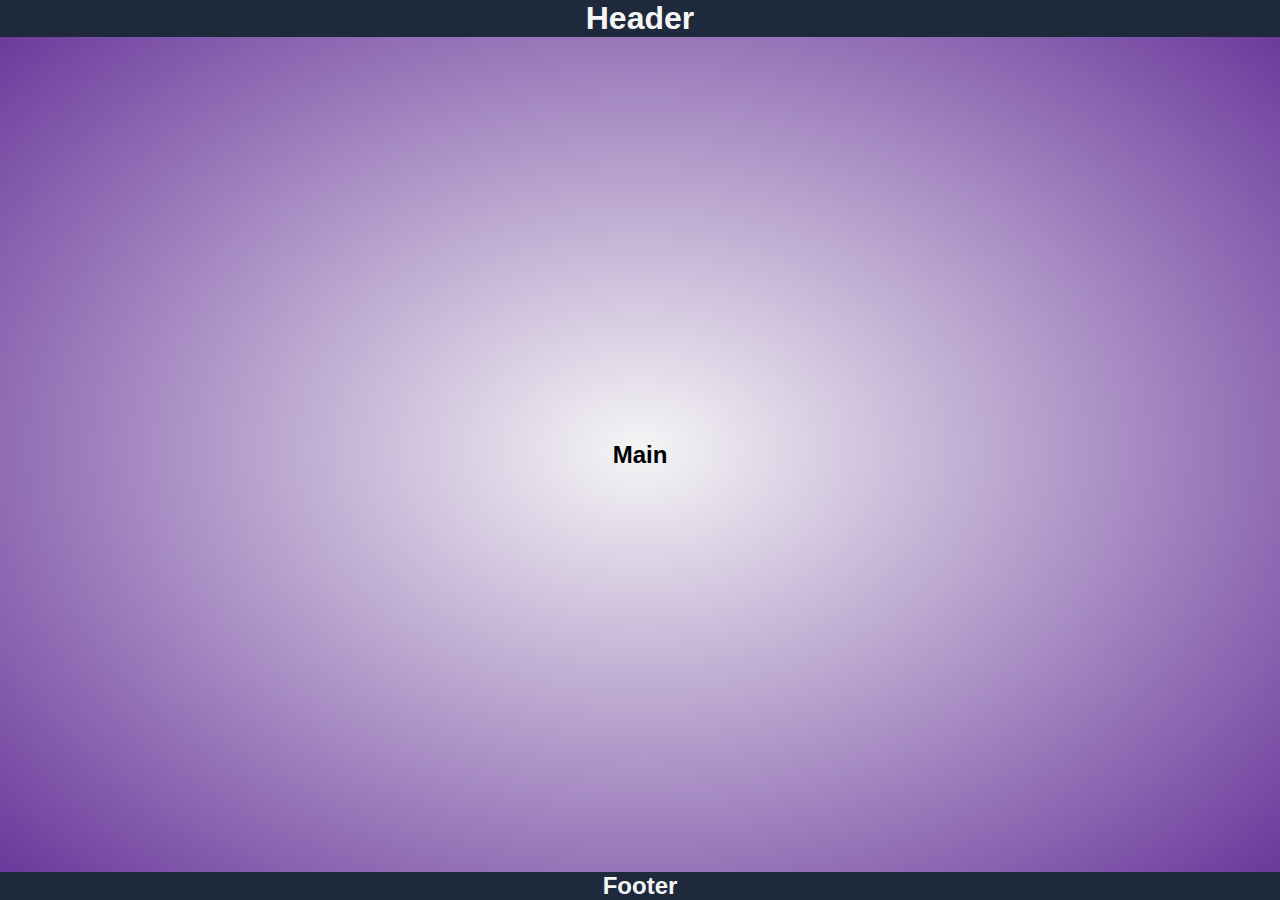
<file: index.html>
<!DOCTYPE html>
<html lang="en">
<head>
    <meta charset="UTF-8">
    <meta name="viewport" content="width=device-width, initial-scale=1.0">
    <title>CSS media queries</title>
    <link rel="stylesheet" href="style.css">
</head>
<body>
    
    <header>
        <h1>Header</h1>
        <nav><h2>Nav</h2></nav>
    </header>

    <main>
        <h2>Main</h2>
    </main>

    <footer>
        <h2>Footer</h2>
    </footer>
</body>
</html>
</file>
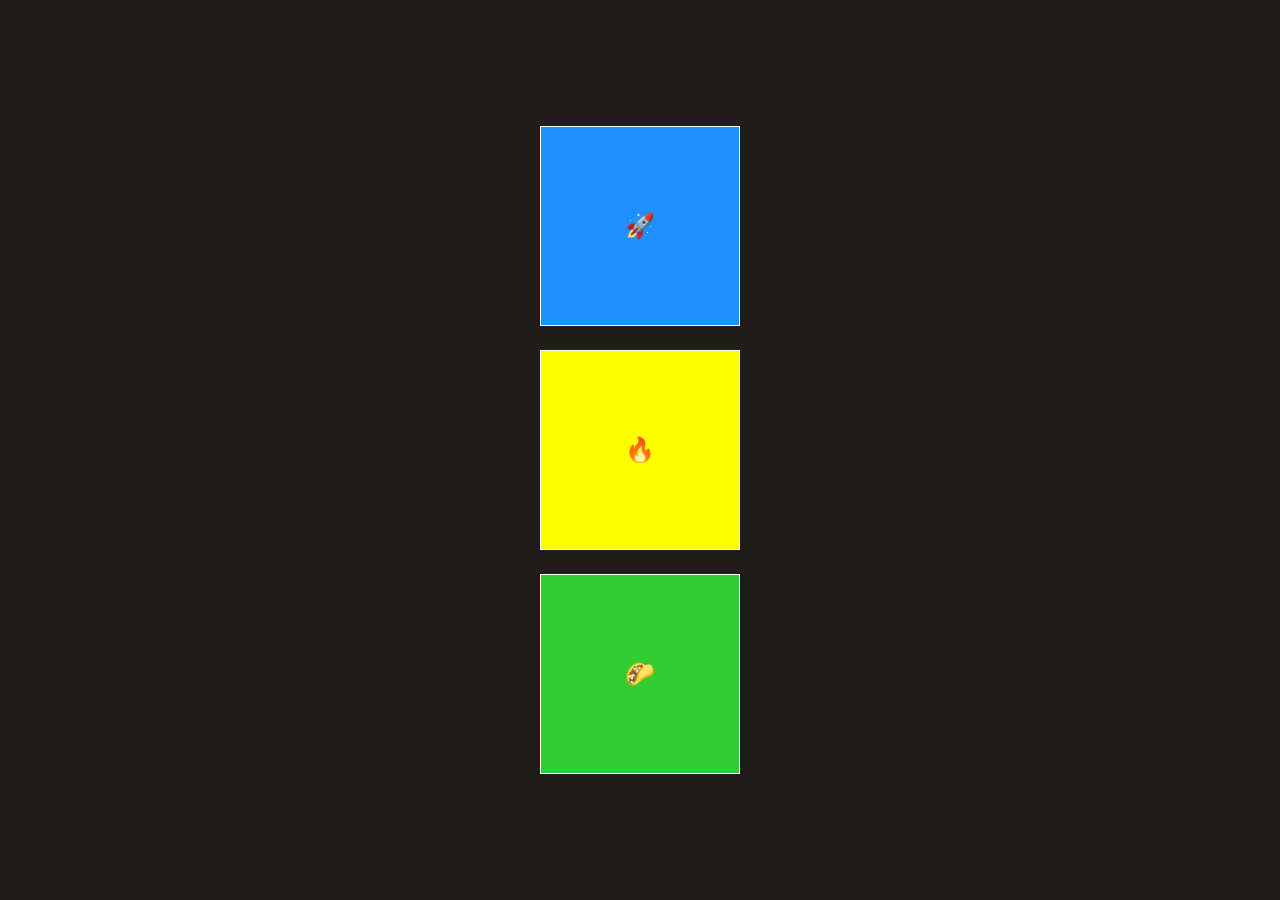
<file: animation/index.html>
<!DOCTYPE html>
<html lang="en">
<head>
    <meta charset="UTF-8">
    <meta name="viewport" content="width=device-width, initial-scale=1.0">
    <title>Animations CSS transforms & Transitions</title>
    <meta http-equiv="X-UA-Compatible" content="ie=edge">
    <link rel="stylesheet" href="css/style.css">
</head>
<body>
    <main>
        <div class="square">🚀</div>
        <div class="square">🔥</div>
        <div class="square animate">🌮</div>
    </main>
    
</body>
</html>
</file>
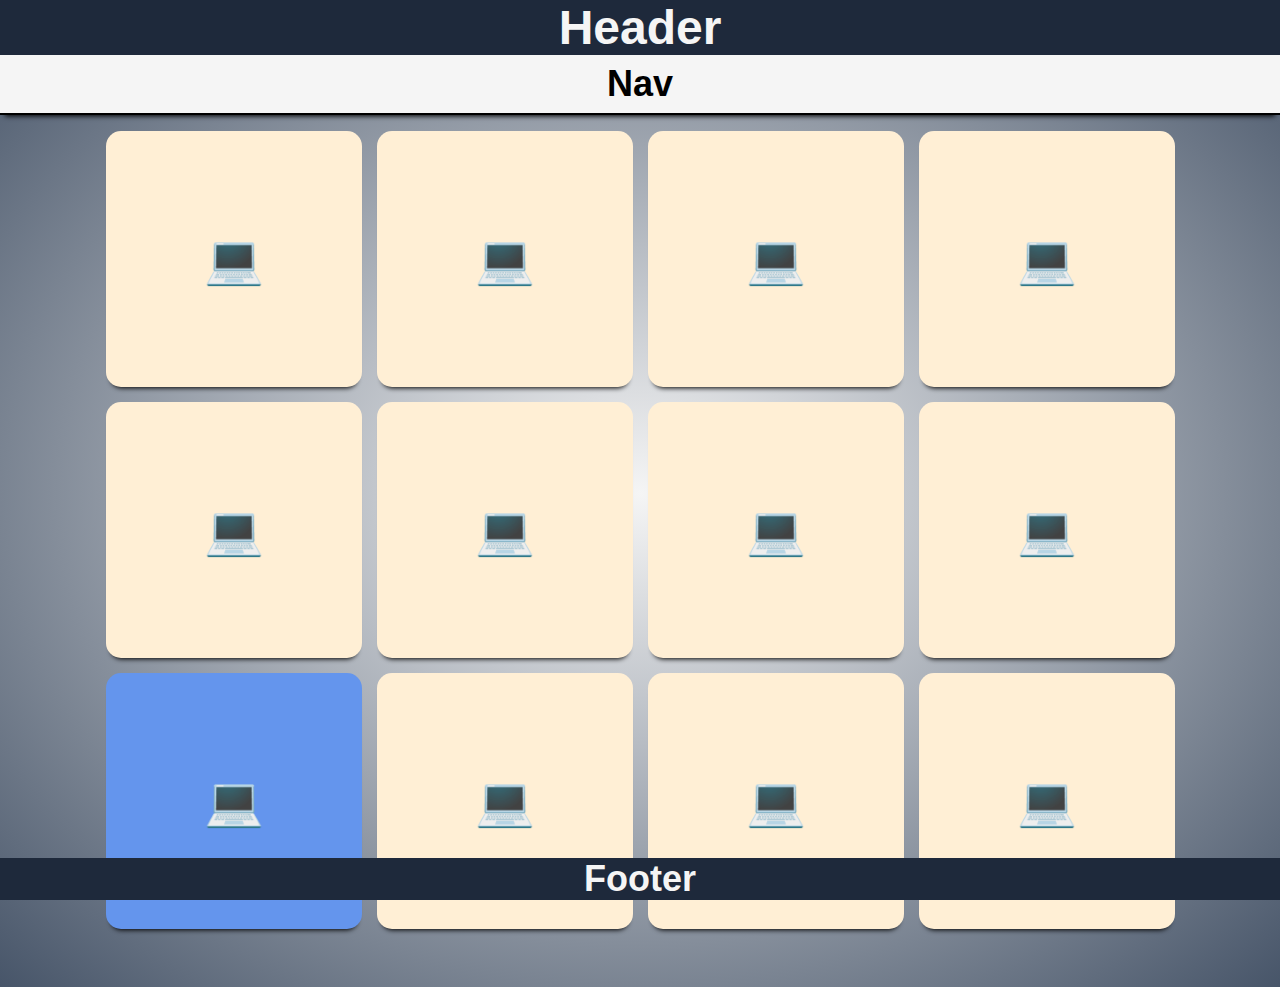
<file: Card-Project/index.html>
<!DOCTYPE html>
<html lang="en">

<head>
  <meta charset="UTF-8" />
  <meta name="viewport" content="width=device-width, initial-scale=1.0" />
  <title>Card Project</title>
  <link rel="stylesheet" href="css/style.css" />
</head>

<body>
  <header>
    <h1>Header</h1>
    <nav>
      <h2>Nav</h2>
    </nav>
  </header>

  <main>
 <div class="square">💻</div>
 <div class="square">💻</div>
 <div class="square">💻</div>
 <div class="square">💻</div>
 <div class="square">💻</div>
 <div class="square">💻</div>
 <div class="square">💻</div>
 <div class="square">💻</div>
 <div class="square square--highlight">💻</div>
 <div class="square">💻</div>
 <div class="square">💻</div>
 <div class="square">💻</div>
  </main>

  <footer>
   <h2>Footer</h2>
  </footer>
</body>

</html>
</file>
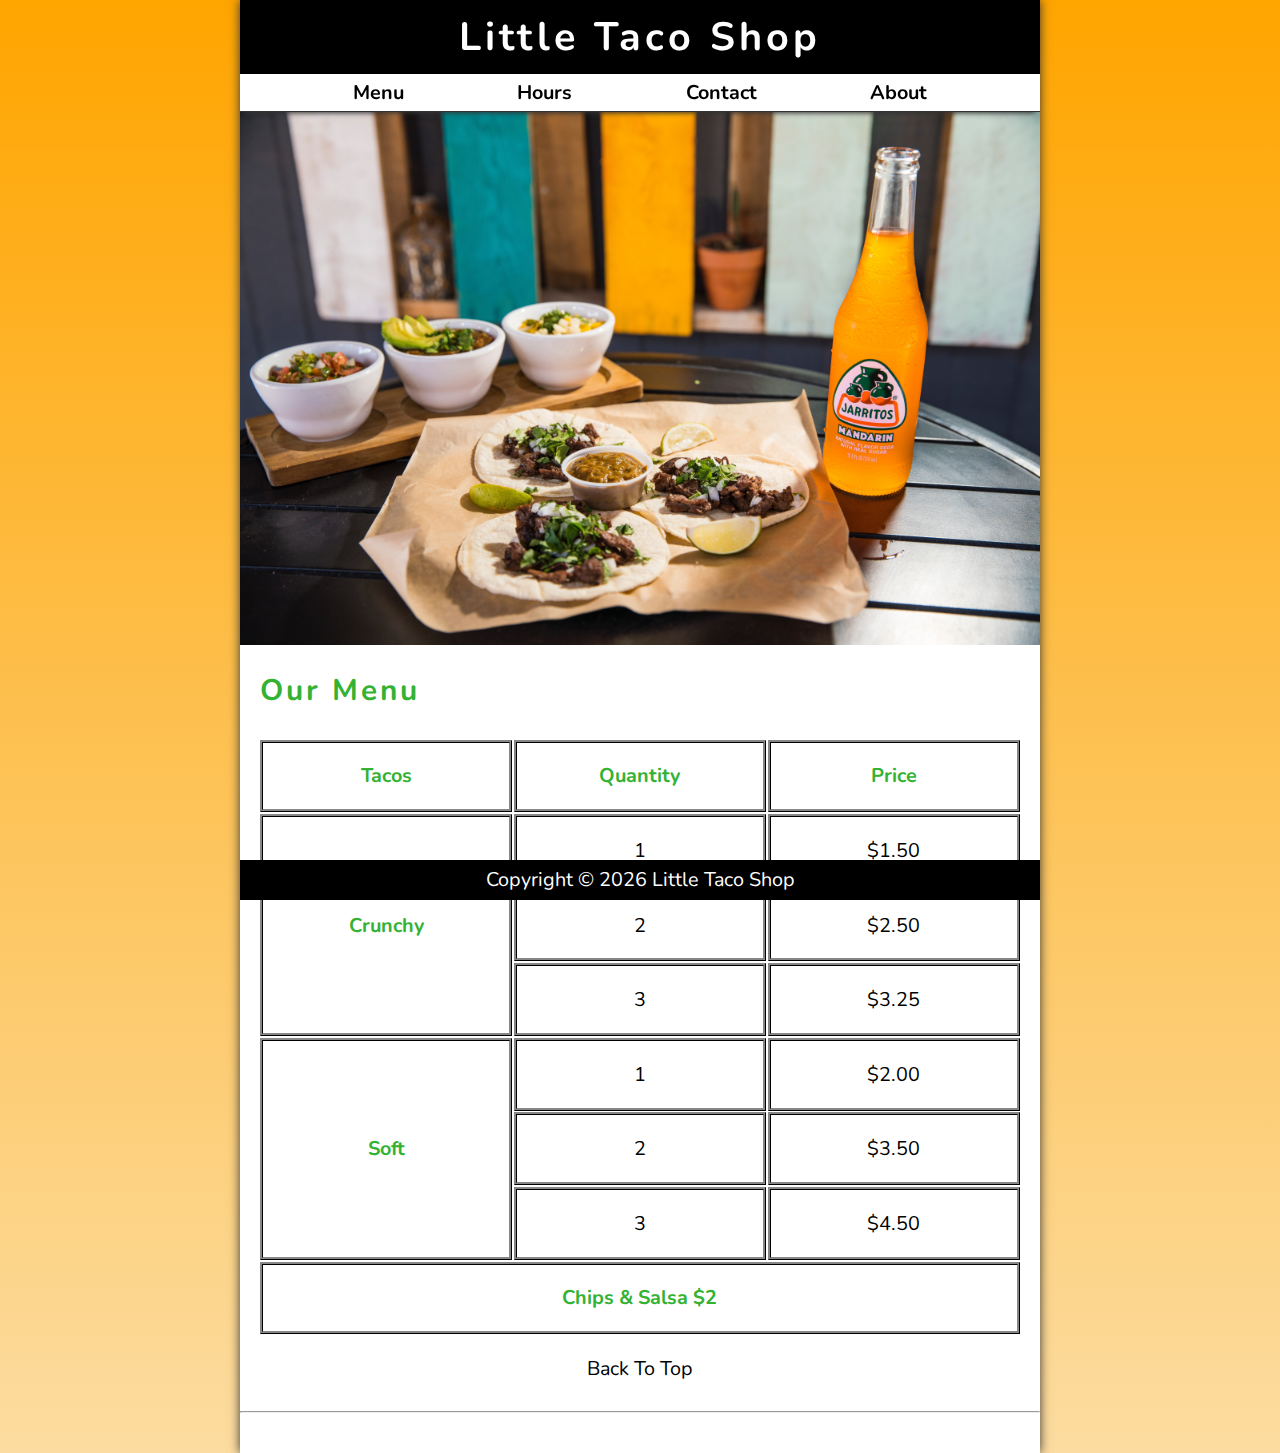
<file: final-project/index.html>
<!DOCTYPE html>
<html lang="en">

<head>
    <meta charset="UTF-8">
    <meta name="viewport" content="width=device-width, initial-scale=1.0">
    <meta name="author" content="Dave Gray">
    <meta http-equiv="X-UA-Compatible" content="ie=edge">
    <meta name="description" content="The official website for The Little Taco Shop">
    <title>The Little Taco Shop</title>
    <link rel="icon" href="favicon.ico" type="image/x-icon">
    <link rel="stylesheet" href="css/style.css">
    <script src="js/main.js" defer></script>
</head>

<body>
    <header class="header">
        <h1 class="header__h1">Little Taco Shop</h1>
        <nav class="header__nav">
            <ul class="header__ul">
                <li>
                    <a href="#menu">Menu</a>
                </li>
                <li>
                    <a href="hours.html">Hours</a>
                </li>
                <li>
                    <a href="contact.html">Contact</a>
                </li>
                <li>
                    <a href="about.html">About</a>
                </li>
            </ul>
        </nav>
    </header>

    <section class="hero">
        <h2 class="hero__h2">Bienvenidos!</h2>
        <figure>
            <img src="img/tacos_and_drink_1000x667.png" alt="Tacos and a Drink" title="We love tacos!" width="1000"
                height="667">
            <figcaption class="offscreen">
                Tacos and a Drink
            </figcaption>
        </figure>
    </section>

    <main class="main">
        <article id="menu" class="main__article menu">
            <h2 class="menu__h2">Our Menu</h2>
            <table class="menu__container">
                <caption class="offscreen">Our Tacos</caption>
                <thead>
                    <tr>
                        <th class="menu__header" scope="col">Tacos</th>
                        <th class="menu__header" scope="col">Quantity</th>
                        <th class="menu__header" scope="col">Price</th>
                    </tr>
                </thead>
                <tbody>
                    <tr>
                        <th class="menu__item menu__cr" scope="row" rowspan="3">
                            Crunchy
                        </th>
                        <td class="menu__item">1</td>
                        <td class="menu__item">$1.50</td>
                    </tr>
                    <tr>
                        <td class="menu__item">2</td>
                        <td class="menu__item">$2.50</td>
                    </tr>
                    <tr>
                        <td class="menu__item">3</td>
                        <td class="menu__item">$3.25</td>
                    </tr>
                    <tr>
                        <th class="menu__item menu__sf" scope="row" rowspan="3">
                            Soft
                        </th>
                        <td class="menu__item">1</td>
                        <td class="menu__item">$2.00</td>
                    </tr>
                    <tr>
                        <td class="menu__item">2</td>
                        <td class="menu__item">$3.50</td>
                    </tr>
                    <tr>
                        <td class="menu__item">3</td>
                        <td class="menu__item">$4.50</td>
                    </tr>
                </tbody>
                <tfoot>
                    <tr>
                        <td class="menu__item menu__cs" colspan="3">
                            Chips &amp; Salsa $2
                        </td>
                    </tr>
                </tfoot>
            </table>

            <p class="center">
                <a href="#">Back To Top</a>
            </p>
            
        </article>
    </main>
    <hr>
    <footer class="footer">
        <p>
            <span class="nowrap">Copyright &copy; <time id="year"></time></span>
            <span class="nowrap">Little Taco Shop</span>
        </p>
    </footer>
</body>

</html>
</file>
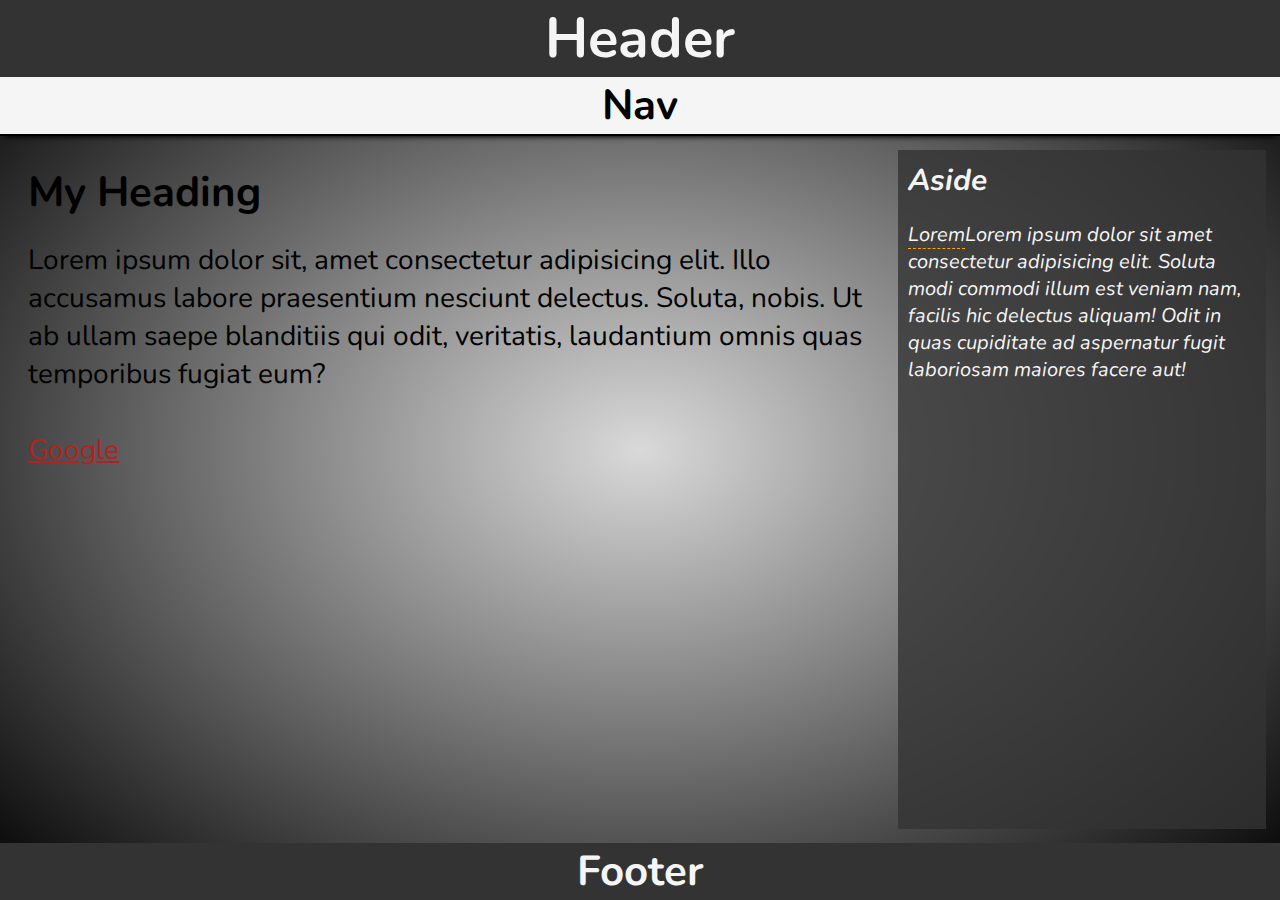
<file: functions/index.html>
<!DOCTYPE html>
<html lang="en">
  <head>
    <meta charset="UTF-8" />
    <meta name="viewport" content="width=device-width, initial-scale=1.0" />
    <title>CSS function</title>
    <meta http-equiv="X-UA-Compatible" content="ie=edge" />
    <link rel="stylesheet" href="style.css" />
  </head>

  <body>
    <header>
      <h1>Header</h1>
      <nav>
        <h2>Nav</h2>
      </nav>
    </header>

    <main>
      <section>
        <h2>My Heading</h2>
        <p class="content">
          Lorem ipsum dolor sit, amet consectetur adipisicing elit. Illo
          accusamus labore praesentium nesciunt delectus. Soluta, nobis. Ut ab
          ullam saepe blanditiis qui odit, veritatis, laudantium omnis quas
          temporibus fugiat eum?
        </p>
        <br />
        <a href="https://www.google.com/">Google</a>
      </section>

      <aside>
        <h2>Aside</h2>
        <p class="content">
          <span class="tooltip" data-tooltip="This is Latin">Lorem</span>Lorem
          ipsum dolor sit amet consectetur adipisicing elit. Soluta modi commodi
          illum est veniam nam, facilis hic delectus aliquam! Odit in quas
          cupiditate ad aspernatur fugit laboriosam maiores facere aut!
        </p>
      </aside>
    </main>

    <footer>
      <h2>Footer</h2>
    </footer>
  </body>
</html>
</file>
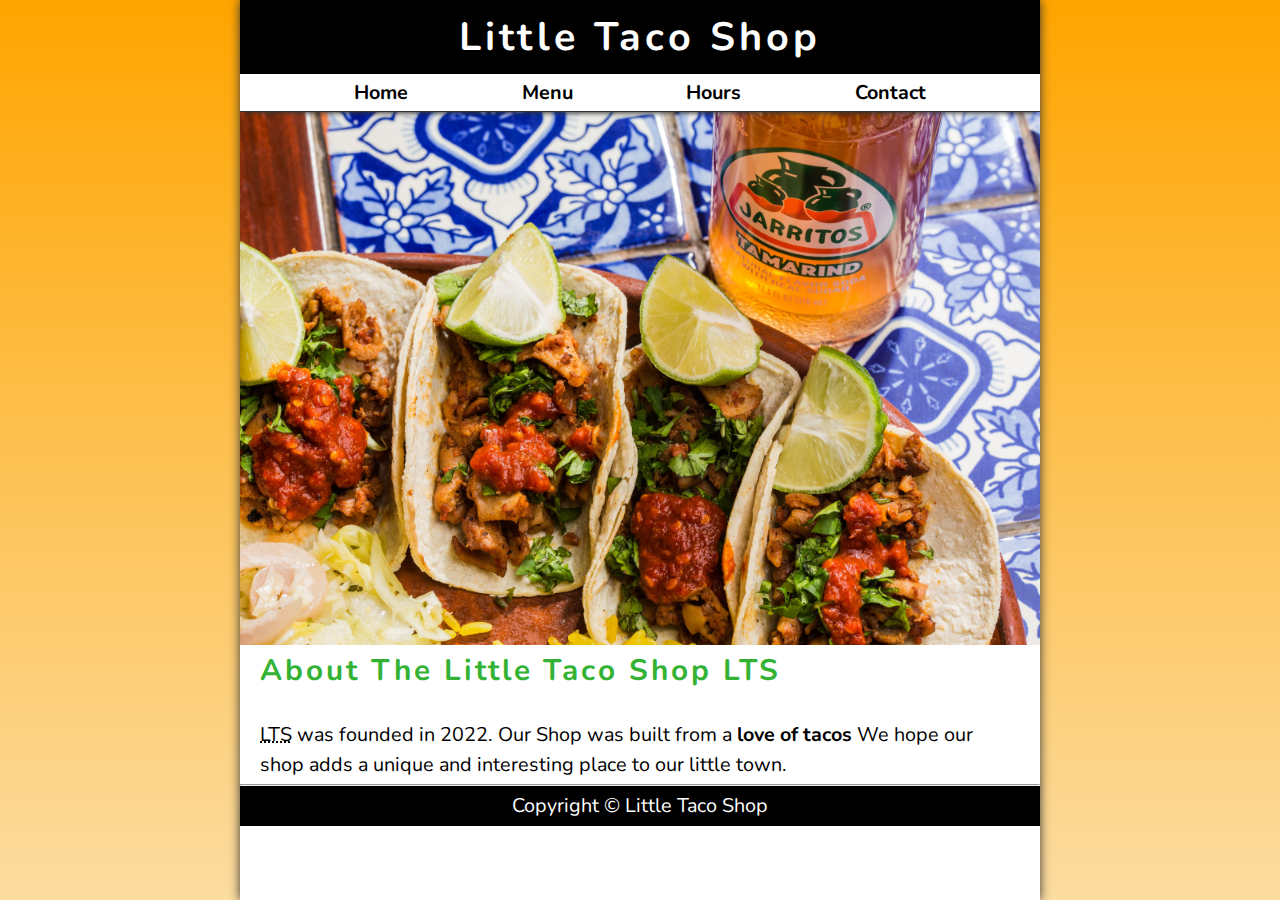
<file: final-project/about.html>
<!DOCTYPE html>
<html lang="en">

<head>
    <meta charset="UTF-8">
    <meta name="viewport" content="width=device-width, initial-scale=1.0">
    <meta name="author" content="Dave Gray">
    <meta http-equiv="X-UA-Compatible" content="ie=edge">
    <meta name="description" content=" About The official website for The Little Taco Shop">
    <title>About The Little Taco Shop</title>
    <link rel="icon" href="favicon.ico" type="image/x-icon">
    <link rel="stylesheet" href="css/style.css">

</head>

<body>

    <header class="header">
        <h1 class="header__h1">Little Taco Shop</h1>
        <nav class="header__nav">
            <ul class="header__ul">
                <li>
                    <a href="index.html">Home</a>
                </li>
                <li>
                    <a href="#menu">Menu</a>
                </li>
                <li>
                    <a href="hours.html">Hours</a>
                </li>
                <li>
                    <a href="contact.html">Contact</a>
                </li>
              
            </ul>
        </nav>
    </header>

    <section class="hero">
   
        <figure>
            <img src="img/tacos_delicioso_1000x667.png" alt="Tacos Deliciuos" title="Tacos Deliciuos!" width="1000"
                height="667">
            <figcaption class="offscreen">
              Try these Delicious
            </figcaption>
        </figure>
    </section>

    <main class="main">
        <article id="about">
            <h2>About The Little Taco Shop LTS</h2>

            <p> 
                <abbr title="The Little Taco Shop">LTS</abbr> was founded in <time datetime="2022">2022</time>. Our Shop was built from a <strong>love of tacos</strong> We hope our shop adds a unique and interesting place to our little town.
            </p>
        </article>
    </main>

    <hr>

    <footer class="footer">
        <p>
            <span class="nowrap">Copyright &copy; <time id="year"></time></span>
            <span class="nowrap">Little Taco Shop</span>
        </p>
    </footer>
</body>

</html>
</file>
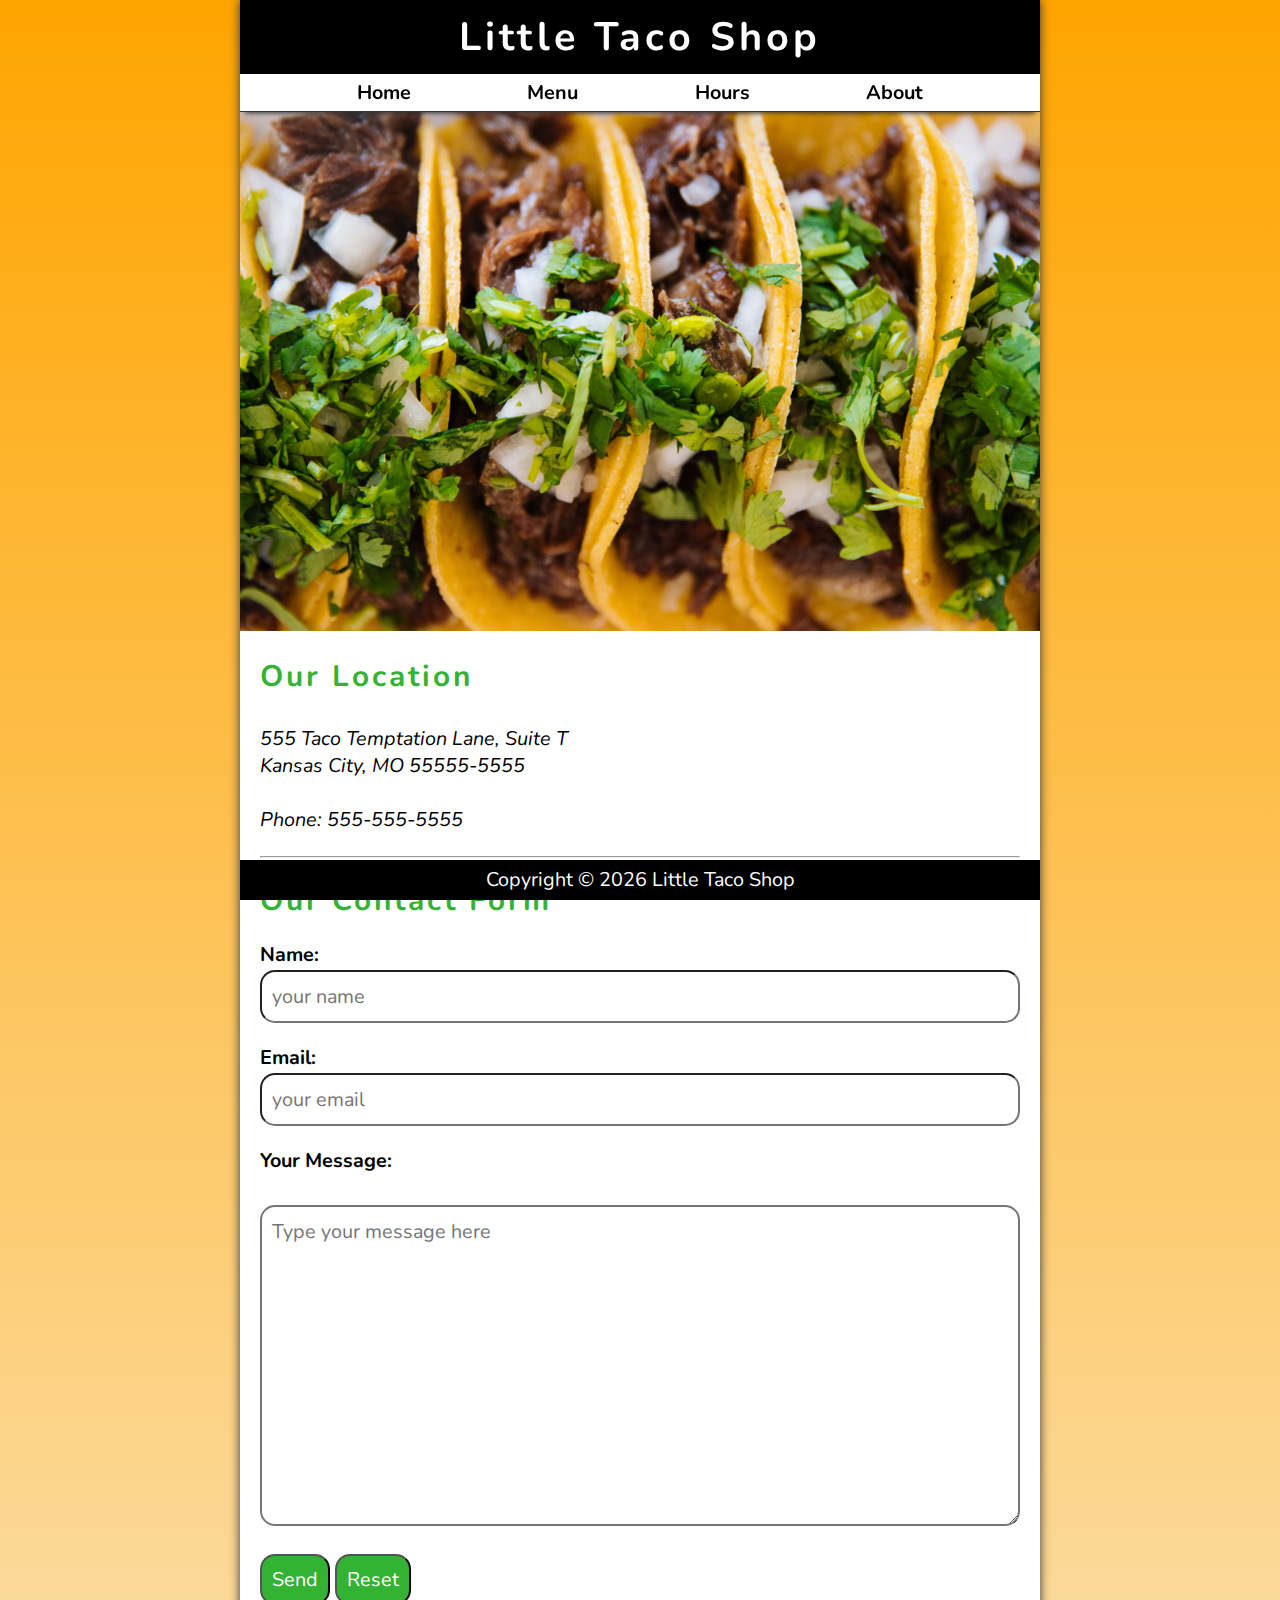
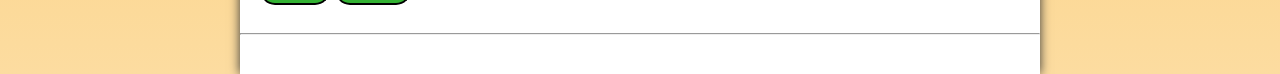
<file: final-project/contact.html>
<!DOCTYPE html>
<html lang="en">

<head>
    <meta charset="UTF-8">
    <meta name="viewport" content="width=device-width, initial-scale=1.0">
    <meta name="author" content="Dave Gray">
    <meta name="description" content="Contact information for The Little Taco Shop">
    <title>Contact Us - LTS</title>
    <link rel="icon" href="favicon.ico" type="image/x-icon">
    <link rel="stylesheet" href="css/style.css">
    <script src="js/main.js" defer></script>
</head>

<body>
    <header class="header">
        <h1 class="header__h1">Little Taco Shop</h1>
        <nav class="header__nav">
            <ul class="header__ul">
                <li>
                    <a href="index.html">Home</a>
                </li>
                <li>
                    <a href="#menu">Menu</a>
                </li>
                <li>
                    <a href="hours.html">Hours</a>
                </li>
                <li>
                    <a href="about.html">About</a>
                </li>
            </ul>
        </nav>
    </header>

    <section class="hero">
        <figure>
            <img src="img/tacos_close_up_1000x649.png" alt="Little Taco Shop Tacos" title="Tacos ready to eat!"
                width="1000" height="649">
            <figcaption class="offscreen">
                Little Taco Shop Tacos
            </figcaption>
        </figure>
    </section>

    <main class="main">
        <article class="main__article ">
            <h2>Our Location</h2>
            <address>
                555 Taco Temptation Lane, Suite T<br>
                Kansas City, MO 55555-5555
                <br><br>
                Phone: <a href="tel:+5555555555">555-555-5555</a>
            </address>
        </article>
        <hr>
        <article class="main__article contact">
            <h2 class="contact__h2">Our Contact Form</h2>

            <form action="https://httpbin.org/get" method="get" class="contact__form">
                <fieldset class="contact__fieldset">
                    <legend class="offscreen">Send Us A Message</legend>
                    <p class="contact__p">
                        <label class="contact__label" for="name">Name:</label>
                        <input class="contact__input" type="text" name="name" id="name" placeholder="your name"
                            required>
                    </p>
                    <p class="contact__p">
                        <label class="contact__label" for="email">Email:</label>
                        <input class="contact__input" type="email" name="email" id="email" placeholder="your email"
                            required>
                    </p>
                    <p class="contact__p">
                        <label class="contact__label" for="message">Your Message:</label>
                        <br>
                        <textarea class="contact__textarea" name="message" id="message" cols="30" rows="10"
                            placeholder="Type your message here"></textarea>
                    </p>
                </fieldset>
                <button class="contact__button" type="submit">Send</button>
                <button class="contact__button" type="reset">Reset</button>
            </form>
        </article>
    </main>

    <hr>
    <footer class="footer">
        <p>
            <span class="nowrap">Copyright &copy; <time id="year"></time></span>
            <span class="nowrap">Little Taco Shop</span>
        </p>
    </footer>
</body>

</html>
</file>
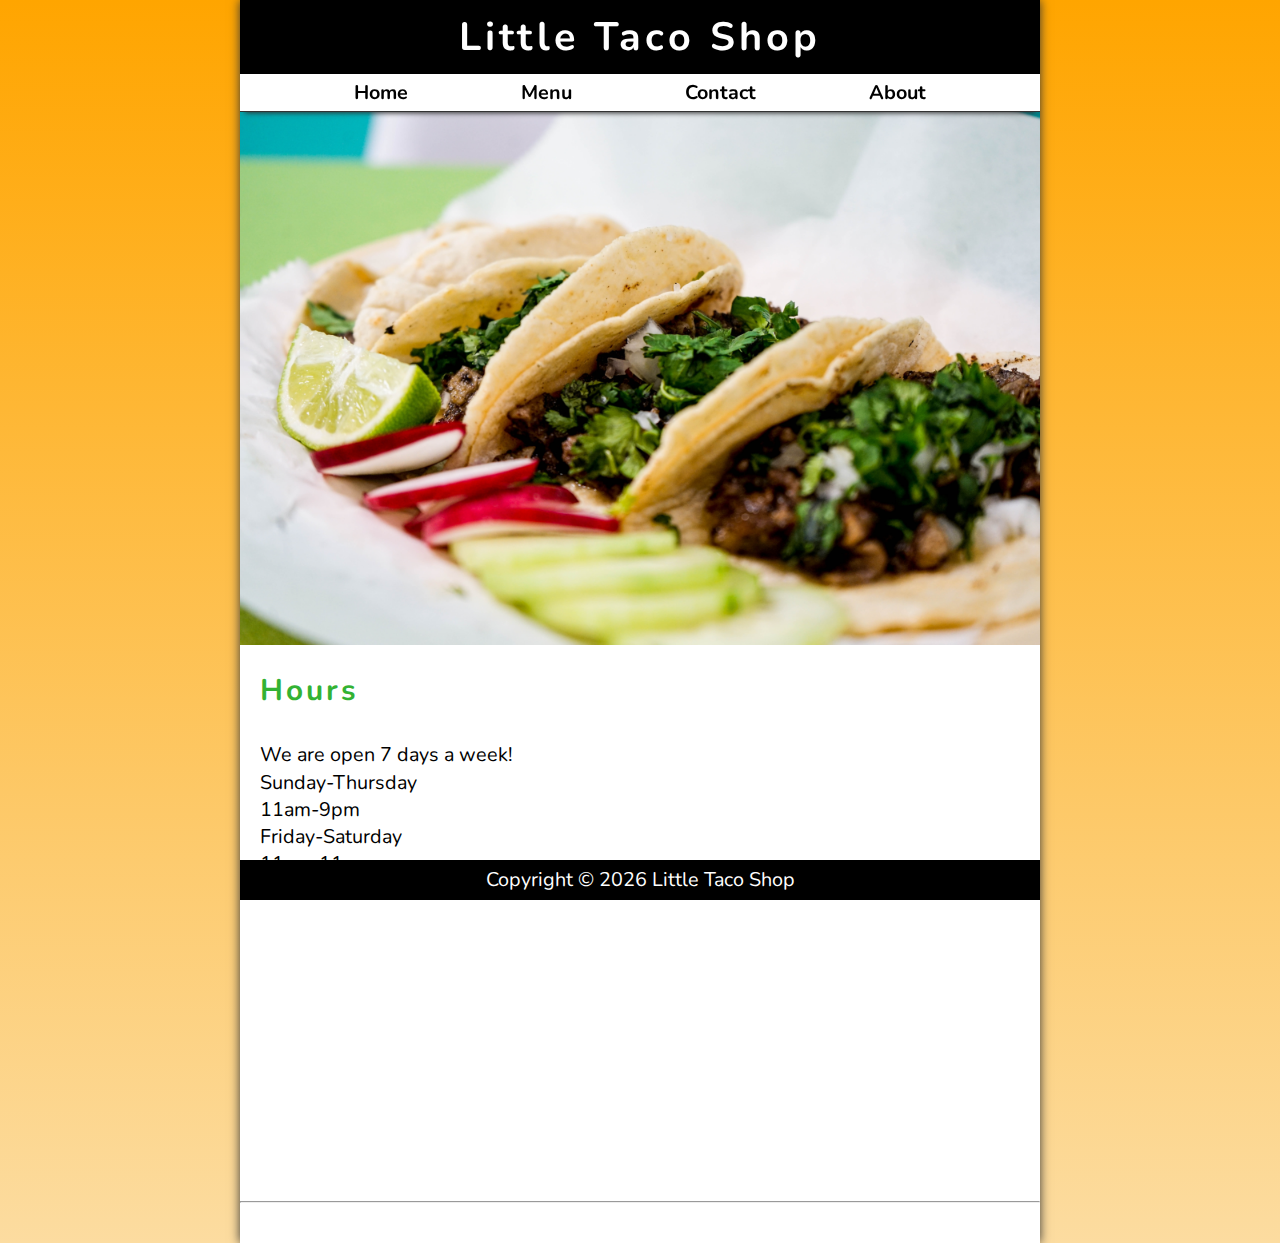
<file: final-project/hours.html>
<!DOCTYPE html>
<html lang="en">

<head>
    <meta charset="UTF-8">
    <meta name="viewport" content="width=device-width, initial-scale=1.0">
    <meta name="author" content="Dave Gray">
    <meta name="description" content="Store Hours for The Little Taco Shop">
    <title>LTS Hours</title>
    <link rel="icon" href="favicon.ico" type="image/x-icon">
    <link rel="stylesheet" href="css/style.css">
    <script src="js/main.js" defer></script>
</head>

<body>
    <header class="header">
        <h1 class="header__h1">Little Taco Shop</h1>
        <nav class="header__nav">
            <ul class="header__ul">
                <li>
                    <a href="/">Home</a>
                </li>
                <li>
                    <a href="/#menu">Menu</a>
                </li>
                <li>
                    <a href="contact.html">Contact</a>
                </li>
                <li>
                    <a href="about.html">About</a>
                </li>
            </ul>
        </nav>
    </header>

    <section class="hero">
        <figure>
            <img src="img/tacos_tray_1000x667.png" alt="A Tray of Tasty Tacos" title="We love trays of tacos!"
                width="1000" height="667">
            <figcaption class="offscreen">
                A Tray of Tasty Tacos
            </figcaption>
        </figure>
    </section>

    <main class="main">
        <article class="main__article">
            <h2>Hours</h2>
            <p>
                We are open 7 days a week!
            </p>
            <dl>
                <dt>Sunday-Thursday</dt>
                <dd>11am-9pm</dd>
                <dt>Friday-Saturday</dt>
                <dd>11am-11pm</dd>
            </dl>
        </article>
    </main>
    <hr>
    <footer class="footer">
        <p>
            <span class="nowrap">Copyright &copy; <time id="year"></time></span>
            <span class="nowrap">Little Taco Shop</span>
        </p>
    </footer>
</body>

</html>
</file>
<file: style.css>
* {
  margin: 0;
  padding: 0;
  box-sizing: border-box;
}
/*General styles*/

body {
  font-family: "Segoe UI", Tahoma, Geneva, Verdana, sans-serif;
  font: 1.5rem;
  min-height: 100vh;
  background-color: #475569;
  background-image: radial-gradient(whitesmoke, #475569);
  display: flex;
  flex-direction: column;
}

header,
nav,
main,
footer {
  display: grid;
  place-content: center;
  grid-template-columns: 100%;
  text-align: center;
}

header,
footer {
  position: sticky;
  background-color: #1e293b;
  color: whitesmoke;
}

header {
  top: 0;
}
nav {
  background-color: white;
  color: black;
  padding: 0.5rem;
  border-bottom: 2pxx solid #000;
}

main {
  flex-grow: 1;
}
footer {
  bottom: 0;
}

/*SMALL */

@media screen and (min-width: 576px) {
  body {
    background-color: green;
    background-image: radial-gradient(whitesmoke, green);
  }
  nav {
    display: none;
  }
}

/*MEDIUM */

@media screen and (min-width: 768px) {
  body {
    background-color: rgb(188, 165, 17);
    background-image: radial-gradient(whitesmoke, rgb(192, 186, 16));
  }
}

/*LARGE */

@media screen and (min-width: 992px) {
  body {
    background-color: firebrick;
    background-image: radial-gradient(whitesmoke, firebrick);
  }
}

/* XL */

@media screen and (min-width: 1200px) {
  body {
    background-color: rebeccapurple;
    background-image: radial-gradient(whitesmoke, rebeccapurple);
  }
}

/* MOBILE DIVECE LANDSCAPE*/

@media screen and (max-height: 425px) and (min-aspect-ratio: 7/4) {
  body {
    background-color: dodgerblue;
    background-image: radial-gradient(whitesmoke, dodgerblue);
  }

  h1,
  h2 {
    font-size: 1.5rem;
  }

  nav {
    display: none;
  }
}
</file>
<file: animation/css/style.css>
* {
  margin: 0;
  padding: 0;
  box-sizing: border-box;
}

html {
  font-size: 1.5rem;
  font-family: sans-serif;
}
body {
  min-height: 100vh;
  display: flex;
  flex-flow: column nowrap;
  background-color: #201c1c;
}
main {
  flex-grow: 1;
  display: flex;
  flex-flow: column nowrap;
  justify-content: center;
  align-items: center;
  gap: 1rem;
}
div {
  width: 200px;
  height: 200px;
  border: 1px solid #ffffff;
  display: grid;
  place-content: center;
}

div:first-child {
  background-color: dodgerblue;
  /* transform: translateX(-50%); */
  /* transform: rotateX(180deg); */
  /* transform: scaleX(120%); */
  /* transform: skewX(-10deg); */
}
div:nth-child(2) {
  background-color: yellow;
  /* transform: translateY(-2rem); */
  /* transform: rotateY(180deg); */
  /* transform: scaleY(120%); */
  /* transform: skewY(10deg); */
}
div:last-child {
  background-color: limegreen;
  /* transform: translate(100%, -5rem); */
  /* transform: rotate(135deg); */
  /* transform: scale(50%, 50%); */
  /* transform: skew(-10deg, -10deg); */
}

div:hover {
  background-color: midnightblue;
  /* transition-property: background-color, transform;
  transition-duration: 2s, 3s;
  transition-delay: 0.5s; */
  transition: all 2s linear 0.5s;
}

div:last-child:hover {
  transform: rotate(180deg);
}
.animate {
  /* animation-name: slide;
  animation-duration: 5s;
  animation-timing-function: ease-in-out;
  animation-delay: 1s;
  animation-iteration-count: 5;
  animation-direction: normal;
  animation-fill-mode: forwards; */
  animation: slide 5s ease-in-out 1s 5 normal forwards;
}
@keyframes slide {
  0% {
    transform: translateX(0);
  }
  33% {
    transform: translateX(300px) rotate(180deg);
  }
  66% {
    transform: translateX(-300px) rotate(-180deg);
  }
  100% {
    transform: translateX(0);
    background-color: rebeccapurple;
  }
}
</file>
<file: Card-Project/css/style.css>
* {
  margin: 0;
  padding: 0;
  box-sizing: border-box;
}

:root {
  /*FONT*/
  --FF: "Nunito", sans-serif;
  --FS: 1.5rem;
  --FS-XL: 3rem;

  /*COLOR*/
  --BGCOLOR: #475569;
  --ALT-BG-COLOR: #1e293b;
  --RADIAL-COLOR: whitesmoke;
  --LIGHT-COLOR: whitesmoke;
  --DARK-COLOR: #000;

  /*SQUARE*/
  --SQUARE-BGCOLOR: papayawhip;
  --SQUARE-SIZE: max(150px, 20vw);

  /*GENERAL*/

  --PADDING: 0.5rem;
  --SHADOWS: 0 6px 5px -5px var(--DARK-COLOR);
}
@media (prefers-color-scheme: dark){
  :root {
    --BGCOLOR:#000;
    --ALT-BGCOLOR: #333;
    --RADIAL-COLOR:rgb(211, 211, 211);
    --SQUARE-BGCOLOR: rgb(206, 167, 206);
  }
}


img {
  display: block;
  max-width: 100%;
  height: auto;
}
html {
  scroll-behavior: smooth;
}

.nowrap {
  white-space: nowrap;
}

body {
  font-size: var(--FS);
  font-family: var(--FF);
  min-height: 100vh;
  background-color: var(--BGCOLOR);
  background-image: radial-gradient(var(--RADIAL-COLOR), var(--BGCOLOR));
  display: flex;
  flex-direction: column;
}
header,
nav,
footer {
  display: grid;
  place-content: center;
  grid-template-columns: 100%;
  text-align: center;
}

header,
footer {
  position: sticky;
  background-color: var(--ALT-BG-COLOR);
  color: var(--LIGHT-COLOR);
  text-align: center;
}

.card:target {
  border: 2px solid rgb(0, 255, 76);
}

header {
  top: 0;
}

nav {
  background-color: var(--LIGHT-COLOR);
  padding: var(--PADDING);
  border-bottom: 2px solid var(--DARK-COLOR);
  font-weight: bolder;
  display: flex;
  justify-content: space-evenly;
  color: var(--DARK-COLOR);
  box-shadow: var(--SHADOWS);
}

main {
  padding: 10px 0;
  flex-grow: 1;
  display: flex;
  justify-content: space-evenly;
  align-items: center;
  flex-flow: row wrap;
  gap: min(4vw, 15px);
}
footer {
  bottom: 0;
}
.square--highlight {
  --SQUARE-BGCOLOR:CORNFLOWERBLUE;
}
.square {
  background-color: var(--SQUARE-BGCOLOR);
  width: var(--SQUARE-SIZE);
  height: var(--SQUARE-SIZE);

  border-radius: 15px;
  display: grid;
  place-content: center;
  font-size: var(--FS-XL);
  box-shadow: var(--SHADOWS);
}
/* Profile Card*/

/*SMALL */

@media screen and (min-width: 576px) {
  main {
    justify-content: center;
    flex-flow: row wrap;
    padding: 1rem;
  }
  .card {
    width: min(100%, 400px);
  }
  .card:last-child {
    order: -1;
  }
}

/*MEDIUM */

@media screen and (min-width: 768px) {
  .card {
    width: min(100%, 325px);
  }
  .card figure {
    flex-flow: column-reverse;
  }
  .card figcaption {
    margin: 0.1em 0;
  }
  .card p {
    margin-top: 1rem;
  }
}

/*LARGE */

@media screen and (min-width: 992px) {
  .card {
    width: min(100%, 400px);
  }
  .card:nth-child(2) {
    order: -1;
  }
}

/* XL */

@media screen and (min-width: 1200px) {
  .card {
    width: min(calc(33% - 1rem), 500px);
  }
}

/* MOBILE DIVECE LANDSCAPE*/

@media screen and (max-height: 425px) and (min-aspect-ratio: 7/4) {
}
</file>
<file: final-project/css/style.css>
@import url("https://fonts.googleapis.com/css2?family=Nunito&display=swap");

/* RESET*/

*,
*::after,
*::before {
  margin: 0;
  padding: 0;
  box-sizing: border-box;
}

img {
  display: block;
  max-width: 100%;
  height: auto;
}

input,
button,
textarea {
  font: inherit;
}

/*Variables*/

:root {
  /*Fonts*/

  --FF: "Nunito", sans-serif;
  --FF-HEADING: "Fugaz One", cursive;
  --FS: clamp(1rem, 2.2vh, 1.5rem);

  /*Colors*/
  --BGCOLOR: orange;
  --BGCOLOR-FADE: rgb(252, 220, 160);
  --BGIMAGE: linear-gradient(to bottom, var(--BGCOLOR), var(--BGCOLOR-FADE));
  --BODY-BGCOLOR: #fff;
  --FONT-COLOR: #000;
  --BORDER-COLOR: #333;
  --HIGHLIGHT-COLOR: rgb(51, 178, 51);
  --LINK-COLOR: #000;
  --LINK-HOVER: hsla(0, 0%, 0%, 0.6);
  --LINK-ACTIVE: orange;
  --HEADER-BGCOLOR: #000;
  --HEADER-COLOR: #fff;
  --NAV-BGCOLOR: #fff;
  --HERO-BGCOLOR: rgb(51, 178, 51, 0.75);
  --HERO-COLOR: #fff;

  /**/
  --BORDERS: 1px solid var(--BORDER-COLOR);
  --BORDER-RADIUS: 15px;
  /*Standart padding*/
  --PADDING-TB: 0.25em;
  --PADDING-SIDE: 2.5%;

  /*Standart margin*/
  --MARGIN: clamp(1em, 2.5vh, 1.5em) 0;
}

a {
  text-decoration: none;
}
ul,
li {
  list-style: none;
}

/*Utulity classes*/

.offscreen {
  position: absolute;
  left: -10000px;
}

.nowrap {
  white-space: nowrap;
}
.center {
  text-align: center;
}
/*General styles*/

html {
  scroll-behavior: smooth;
  font-size: var(--FS);
  font-family: var(--FF);
  background-color: var(--BGCOLOR);
  background-image: var(--BGIMAGE);
}

body {
  background-color: var(--BODY-BGCOLOR);
  color: var(--FONT-COLOR);
  min-height: 100vh;
  max-width: 800px;
  margin: 0 auto;
  /* border-left: var(--BORDERS);
  border-right: var(--BORDERS); */
  box-shadow: 0 0 10px var(--BORDER-COLOR);
}

h1,
h2,
h3 {
  font-family: var(--FF);
  letter-spacing: 0.1em;
}

h2,
h3 {
  margin-bottom: 1em;
  color: var(--HIGHLIGHT-COLOR);
}

p {
  line-height: 1.5;
}
a:any-link {
  color: var(--LINK-COLOR);
}

a:hover,
a:focus-visible {
  color: var(--LINK-HOVER);
}

a:active {
  color: var(--LINK-ACTIVE);
}

/*HEADER*/

.header {
  position: sticky;
  top: 0;
  z-index: 1;
}

.header__h1 {
  text-align: center;
  background-color: var(--HEADER-BGCOLOR);
  color: var(--HEADER-COLOR);
  padding: var(--PADDING-TB) var(--PADDING-SIDE);
}
.header__nav {
  background-color: var(--NAV-BGCOLOR);
  border-bottom: var(--BORDERS);
  font-weight: bold;
  box-shadow: 0 6px 5px -5px var(--BORDER-COLOR);
}

.header__ul {
  padding: var(--PADDING-TB) var(--PADDING-SIDE);
  list-style-type: none;
  display: flex;
  justify-content: space-evenly;
  gap: 1rem;
}

/*HERO*/

.hero {
  position: relative;
}

.hero__h2 {
  background-color: var(--HERO-BGCOLOR);
  color: var(--HERO-COLOR);
  text-align: center;
  padding: 0.25em 0.5em;
  letter-spacing: 0.1rem;
  text-shadow: 2px 2px 5px var(--BORDER-COLOR);
  position: absolute;
  top: -100px;
  left: 20px;
  animation: showWelcome 0.5s ease-in-out 1s forwards;
}

@keyframes showWelcome {
  0% {
    top: -20px;
    transform: skew(0deg, -5deg) scaleY(0);
  }
  80% {
    top: 30px;
    transform: skew(10deg, -5deg) scaleY(1.2);
  }
  100% {
    top: 20px;
    transform: skew(-10deg, -5deg) scaleY(1);
  }
}

/*Footer*/

.footer {
  position: sticky;
  bottom: 0;
  background-color: var(--HEADER-BGCOLOR);
  color: var(--HEADER-COLOR);
  padding: var(--PADDING-TB) var(--PADDING-SIDE);
  text-align: center;
}

/*MAin*/

.main {
  padding: var(--PADDING-TB) var(--PADDING-SIDE);
}
.main__article {
  scroll-margin-top: 6.5rem;
  margin: var(--MARGIN);
}

.main__article:first-child {
  margin-top: 1em;
}

.main__article:last-child {
  min-height: calc(100vh - 20rem);
}

/*ABOUT*/

.about__trivia-answer {
  margin-top: 1em;
}

.about__trivia {
  margin: var(--MARGIN);
}

/*Contact*/

.contact__h2 {
  margin: 0;
}

.contact__fieldset {
  border: none;
}

.contact__p {
  margin: 1em 0;
}
.contact__label {
  display: block;
  font-weight: bold;
}
.contact__input,
.contact__textarea {
  padding: 0.5em;
  border-radius: var(--BORDER-RADIUS);
  border-width: 2px;
  width: 100%;
}
.contact__button {
  padding: 0.5em;
  border-radius: var(--BORDER-RADIUS);
  background-color: var(--HIGHLIGHT-COLOR);
  color: var(--HEADER-COLOR);
}

/*MENU*/
thead,
tbody,
tfoot,
tr {
  display: contents;
}

.menu__container {
  display: grid;
  grid-template-columns: repeat(3, 1fr);
  grid-template-areas:
    "hd1 hd2 hd3"
    "cr cr1 cr1p"
    "cr cr2 cr2p"
    "cr cr3 cr3p"
    "sf sf1 sf1p"
    "sf sf2 sf2p"
    "sf sf3 sf3p"
    "cs cs cs";
  gap: 0.1em;
  margin-bottom: 1em;
}
.menu__cr {
  grid-area: cr;
}

.menu__sf {
  grid-area: sf;
}

.menu__cs {
  grid-area: cs;
  color: var(--HIGHLIGHT-COLOR);
  font-weight: bold;
}

.menu__cr,
.menu__sf,
.menu__cs,
.menu__header {
  color: var(--HIGHLIGHT-COLOR);
  font-weight: bold;
  height: 100%;
  display: grid;
  place-content: center;
}

.menu__header {
  border-bottom: var(--BORDERS);
}

.menu__header,
.menu__item {
  width: 100%;
  padding: 1em;
  border: medium ridge var(--BORDER-COLOR);
}
.menu__item {
  display: grid;
  place-content: center;
}
</file>
<file: functions/style.css>
@import url("https://fonts.googleapis.com/css2?family=Nunito&display=swap");

/* || RESET */
* {
  margin: 0;
  padding: 0;
  box-sizing: border-box;
}

/* || VARIABLES */
:root {
  /* FONT */
  --FF: "Nunito", sans-serif;
  --FS: clamp(1.75rem, 3vh, 2.25rem);
  --FS-SM: clamp(1.25rem, 2vh, 1.5rem);
  --FS-XL: 3rem;

  /* COLOR */
  --BGCOLOR: #475569;
  --ALT-BGCOLOR: #1E293B;
  --RADIAL-COLOR: whitesmoke;
  --LIGHT-COLOR: whitesmoke;
  --DARK-COLOR: #000;

  /* SQUARE */
  --SQUARE-BGCOLOR: papayawhip;
  --SQUARE-SIZE: max(150px, 20vw);

  /* GENERAL */
  --PADDING: 0.5em;
  --SHADOWS: 0 6px 5px -5px var(--DARK-COLOR);
  --BORDERS: 2px solid var(--DARK-COLOR);
}

@media (prefers-color-scheme: light) {
  :root {
    --BGCOLOR: #000;
    --ALT-BGCOLOR: #333;
    --RADIAL-COLOR: rgb(217, 217, 217);
    --SQUARE-BGCOLOR: rgb(202, 174, 202);
  }
}

/* || GENERAL STYLES */
body {
  font: var(--FS) var(--FF);
  min-height: 100vh;

  background-color: var(--BGCOLOR);
  background-image: radial-gradient(var(--RADIAL-COLOR), var(--BGCOLOR));
  display: flex;
  flex-direction: column;
}

header,
nav,
footer {
  display: grid;
  place-content: center;
  grid-template-columns: 100%;
  text-align: center;
}

header,
footer {
  position: sticky;
  background-color: var(--ALT-BGCOLOR);
  color: var(--LIGHT-COLOR);
}

header {
  top: 0;
}

nav {
  background-color: var(--LIGHT-COLOR);
  color: var(--DARK-COLOR);
  border-bottom: var(--BORDERS);
  box-shadow: var(--SHADOWS);
}

main {
  flex-grow: 1;
  padding: var(--PADDING);
  gap: min(2vw, 20px);
  display: flex;
  flex-flow: column nowrap;
  justify-content: flex-start;
}

main section {
  flex-grow: 1;
  padding: var(--PADDING);
}

main aside {
  background-color: hsla(0, 0%, 20%, 0.8);
  color: var(--LIGHT-COLOR);
  font-size: var(--FS-SM);
  font-style: italic;
  padding: var(--PADDING);
}

.content {
  margin-top: 20px;
}

.tooltip {
  border-bottom: 1px dashed orange;
  position: relative;
}

.tooltip:hover::before {
  content: attr(data-tooltip);
  position: absolute;
  top: -20px;
  white-space: nowrap;
  background-color: var(--DARK-COLOR);
  padding: var(--PADDING);
  border-radius: 15px;
}

footer {
  bottom: 0;
}

a:any-link {
  color: firebrick;
}

a:hover,
a:focus {
  filter: brightness(150%);
}

/* || FEATURES */

.square--highlight {
  --SQUARE-BGCOLOR: cornflowerblue;
}

.square {
  background-color: var(--SQUARE-BGCOLOR);
  border: var(--BORDERS);
  border-radius: 15px;
  display: grid;
  place-content: center;
  font-size: var(--FS-XL);
  box-shadow: var(--SHADOWS);
}

@media screen and (min-width: 576px) {
  main {
    flex-flow: row nowrap;
    justify-content: space-between;
  }

  main section {
    width: calc(70% - 5px);
  }

  main aside {
    width: calc(30% - 5px);
  }
}
</file>
